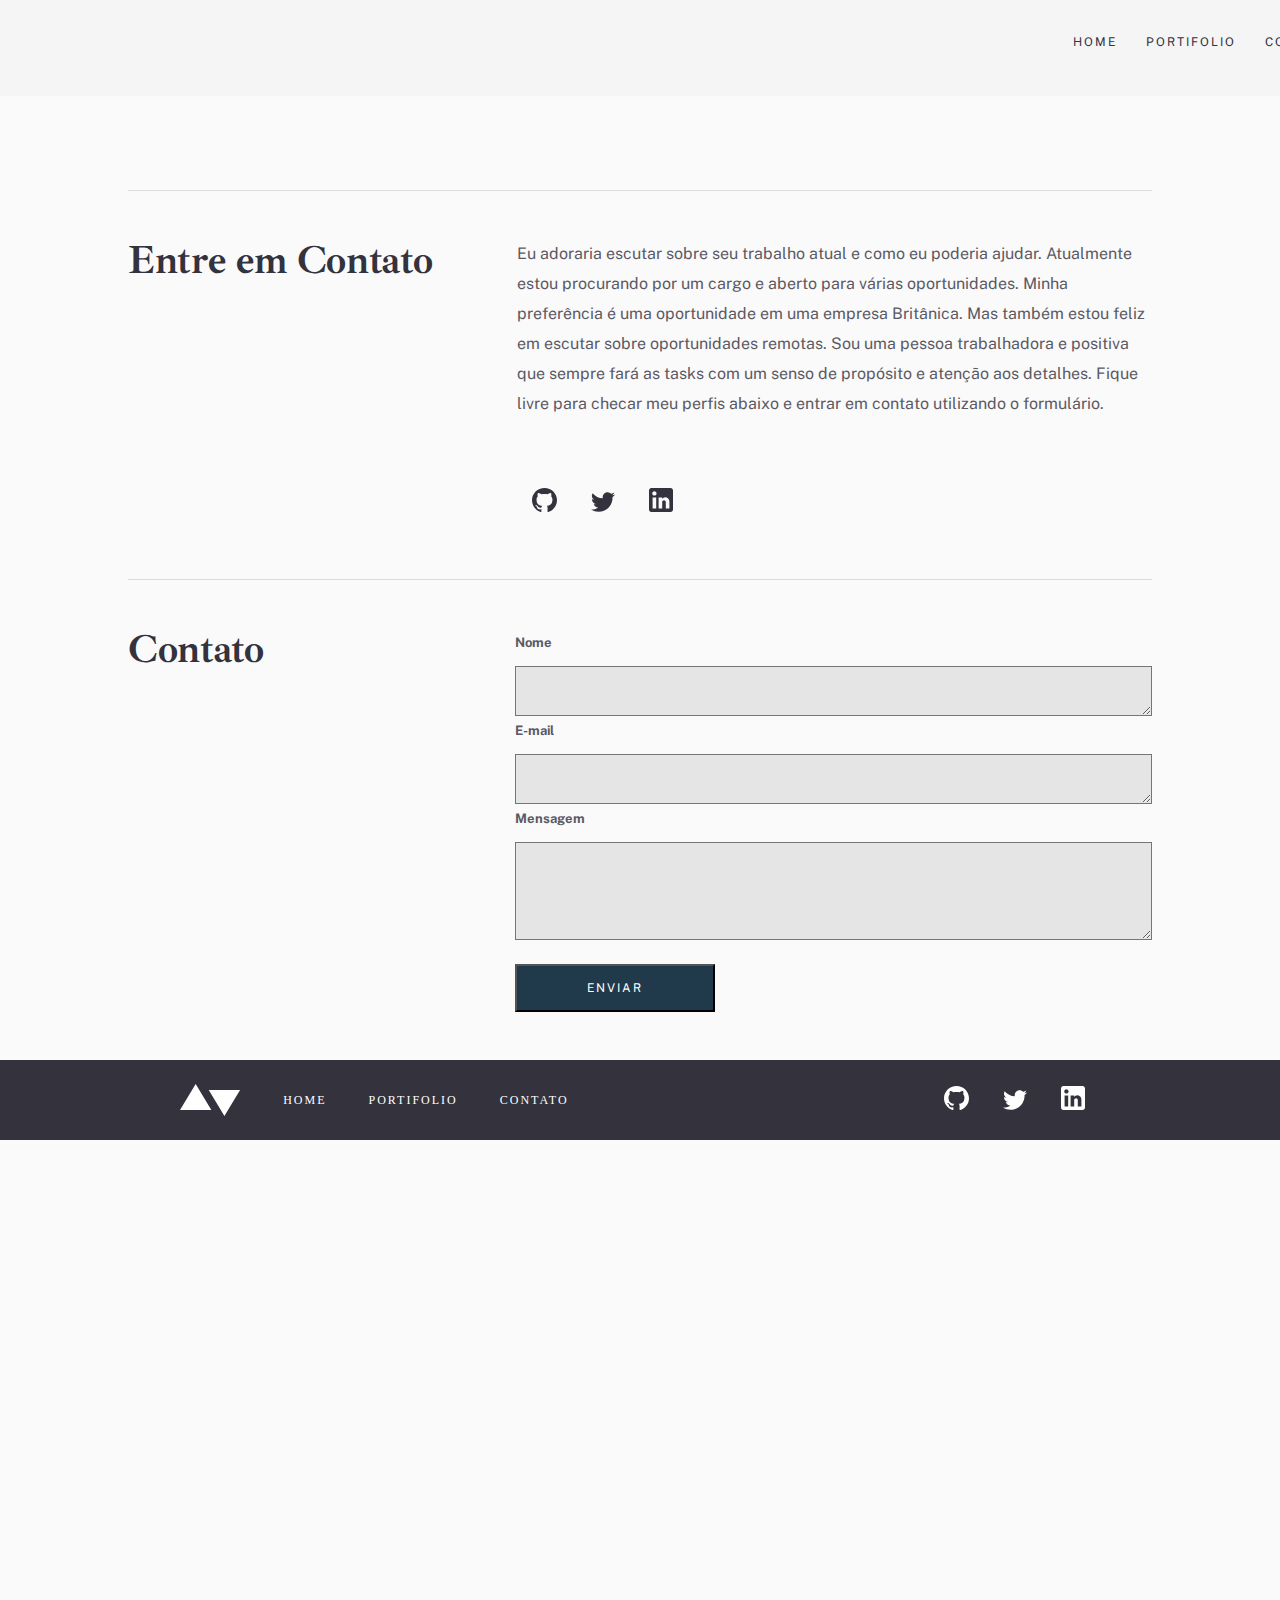
<file: pages/contato/index.html>
<!DOCTYPE html>
<html lang="br-pt">

<head>
    <meta charset="UTF-8">
    <meta http-equiv="X-UA-Compatible" content="IE=edge">
    <meta name="viewport" content="width=device-width, initial-scale=1.0">
    <title>Desafio | Front-end - Módulo 2 - Contato</title>

    <link rel="stylesheet" href="style.css">
    <link rel="stylesheet" href="../../css/global.css">

    <link rel="preconnect" href="https://fonts.googleapis.com">
    <link rel="preconnect" href="https://fonts.gstatic.com" crossorigin>
    <link href="https://fonts.googleapis.com/css2?family=Ibarra+Real+Nova:wght@700&family=Public+Sans&display=swap"
        rel="stylesheet">

</head>

<body>
    <header class="header">
        <img class="header-img" src="../../assets/logo-dark.svg" alt="header image">
        <nav class="header-all-texts">

            <a class="header-text" href="../../pages/home/index.html">HOME</a>
            <a class="header-text" href="../../pages/portfolio/index.html">PORTIFOLIO</a>
            <a class="header-text" href="../../pages/contato/index.html">CONTATO</a>
        </nav>
    </header>

    <div class="box-white-entre-em-contato">

        <h2 class="contato">Entre em Contato</h2>

        <nav class="social-links">
            <h6 class="text-entre-em-contato">Eu adoraria escutar sobre seu trabalho atual e como eu poderia ajudar.
                Atualmente estou procurando por um
                cargo e aberto para várias oportunidades. Minha preferência é uma oportunidade em uma empresa Britânica.
                Mas
                também estou feliz em escutar sobre oportunidades remotas. Sou uma pessoa trabalhadora e positiva que
                sempre
                fará as tasks com um senso de propósito e atenção aos detalhes. Fique livre para checar meu perfis
                abaixo e
                entrar em contato utilizando o formulário.</h6>
            <a href="http://github.com">
                <img src="../../assets/icons/github-dark.svg" alt="imagem GitHub">
            </a>
            <a href="http://twitter.com">
                <img src="../../assets/icons/twitter-dark.svg" alt="imagem Twitter">
            </a>
            <a href="http://linkedin.com">
                <img src="../../assets/icons/linkedin-dark.svg" alt="imagem LinkedIn">
            </a>
        </nav>
    </div>

    <div class="box-white-contato">
        <h2 class="contato">Contato</h2>

        <div class="user-text">
            <h5 class="info">Nome</h5>
            <textarea class="text-area-menor" cols="30" rows="10"></textarea>
            <h5 class="info">E-mail</h5>
            <textarea class="text-area-menor" cols="30" rows="10"></textarea>
            <h5 class="info">Mensagem</h5>
            <textarea class="text-area-maior" cols="30" rows="10"></textarea>

            <button class="button-enviar">ENVIAR</button>
        </div>
    </div>

    <footer class="footer-box">
        <div class="footer-black">
            <nav class="footer-links">
                <img src="../../assets/logo-light.svg" alt="logo light">
                <a href="#home">HOME</a>
                <a href="#portifolio">PORTIFOLIO</a>
                <a href="#contact">CONTATO</a>
            </nav>

            <nav class="social-links">
                <a href="http://github.com">
                    <img src="../../assets/icons/github-light.svg" alt="imagem GitHub">
                </a>
                <a href="http://twitter.com">
                    <img src="../../assets/icons/twitter-light.svg" alt="imagem Twitter">
                </a>
                <a href="http://linkedin.com">
                    <img src="../../assets/icons/linkedin-light.svg" alt="imagem LinkedIn">
                </a>
            </nav>
        </div>
    </footer>


</body>

</html>
</file>
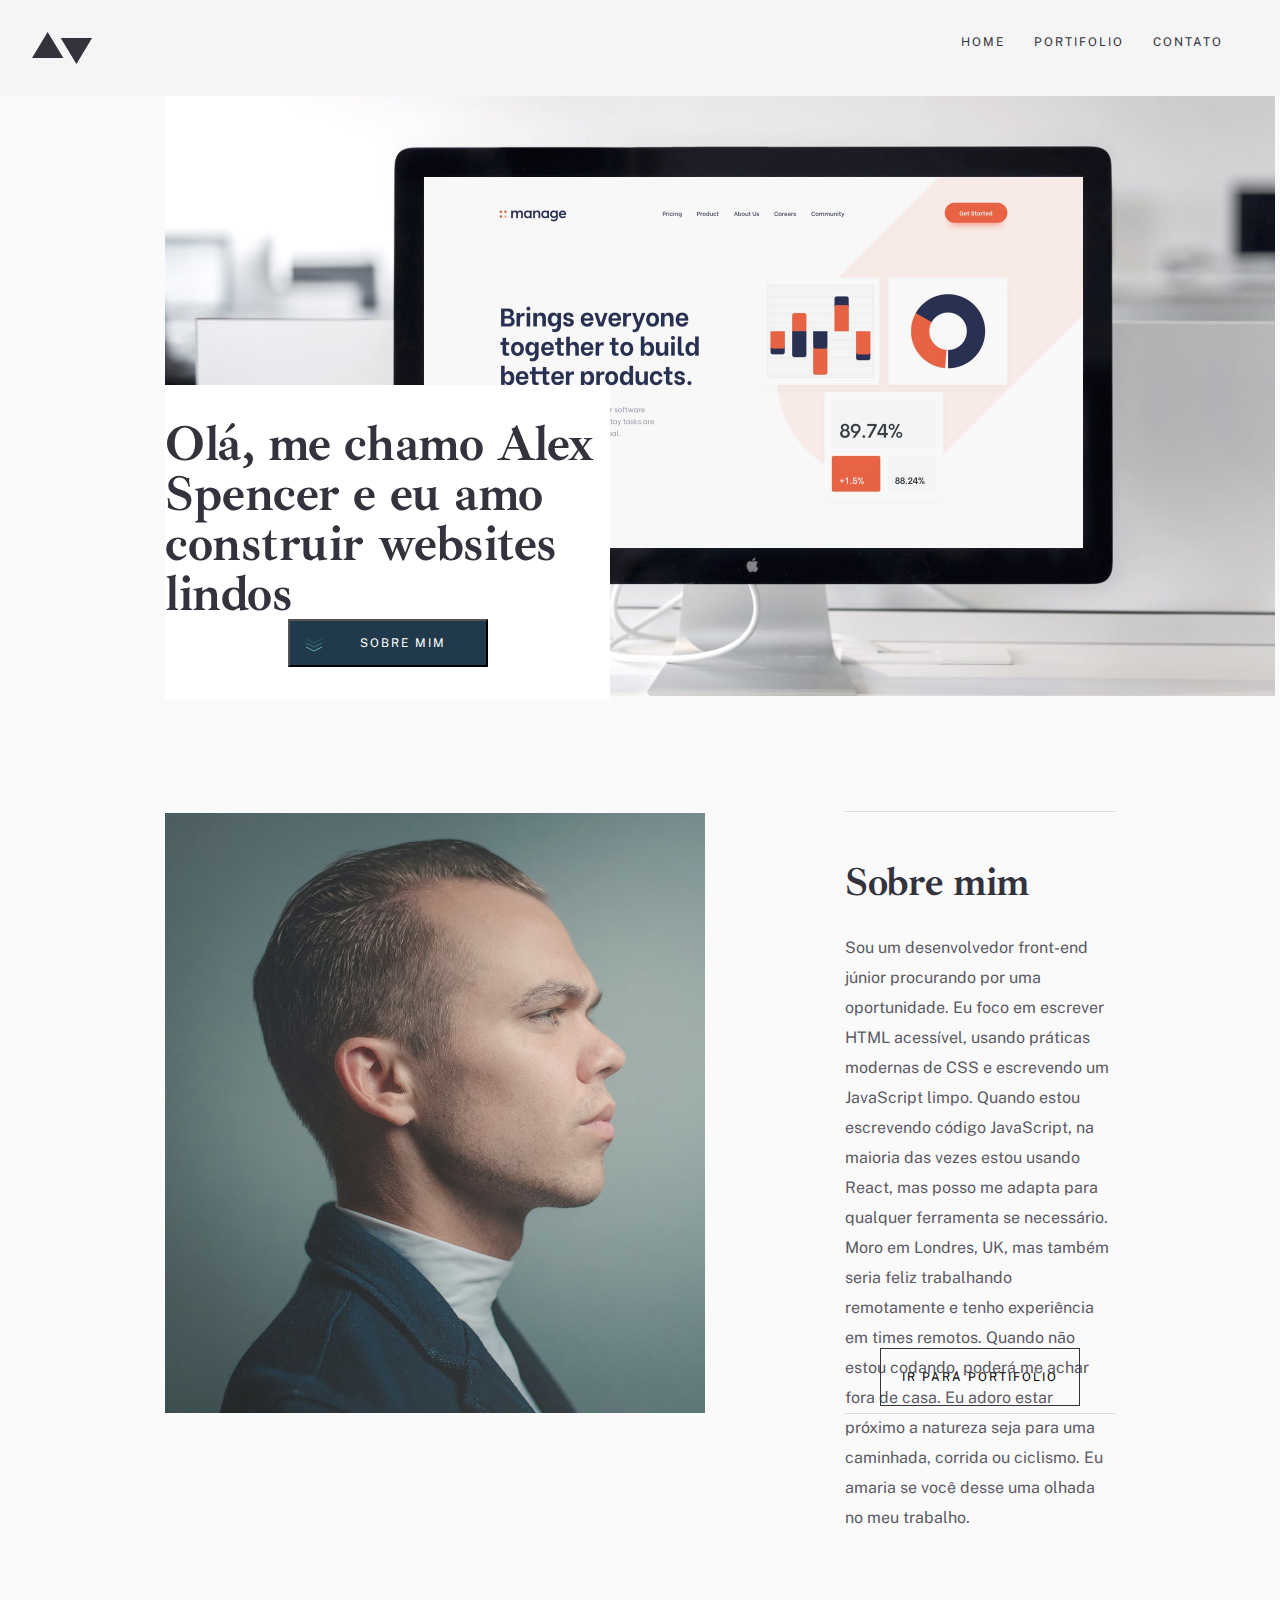
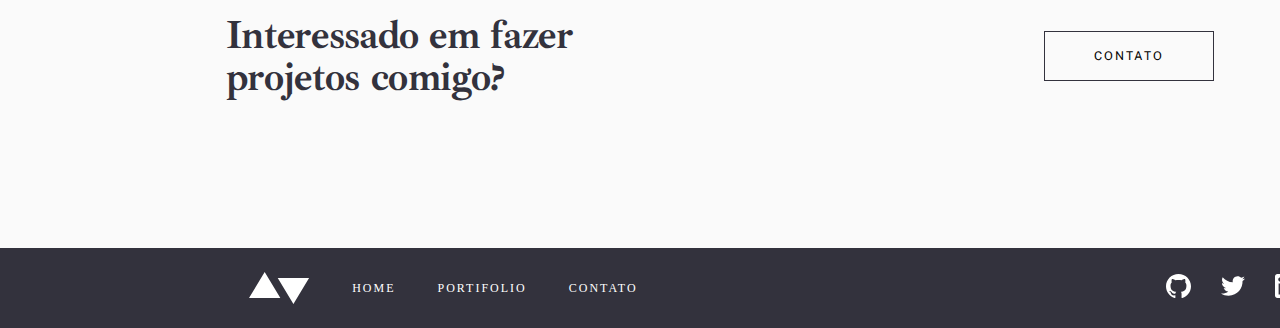
<file: pages/home/index.html>
<!DOCTYPE html>
<html lang="br-pt">

<head>
    <meta charset="UTF-8">
    <meta http-equiv="X-UA-Compatible" content="IE=edge">
    <meta name="viewport" content="width=device-width, initial-scale=1.0">
    <title>Desafio | Front-end - Módulo 2 - Home</title>

    <link rel="stylesheet" href="style.css">
    <link rel="stylesheet" href="../../css/global.css">

    <link rel="preconnect" href="https://fonts.googleapis.com">
    <link rel="preconnect" href="https://fonts.gstatic.com" crossorigin>
    <link href="https://fonts.googleapis.com/css2?family=Ibarra+Real+Nova:wght@700&family=Public+Sans&display=swap"
        rel="stylesheet">
</head>

<body>
    <header class="header">
        <img class="header-img" src="../../assets/logo-dark.svg" alt="header image">
        <nav class="header-all-texts">

            <a class="header-text" href="">HOME</a>
            <a class="header-text" href="../../pages/portfolio/index.html">PORTIFOLIO</a>
            <a class="header-text" href="../contato/index.html">CONTATO</a>

        </nav>
    </header>
    <section>
        <img class="hero-section" src="../../assets/home/image-homepage-hero.jpg" alt="hero section">
        <div class="box-text-hero-section">
            <h1 class="text-hero-section">Olá, me chamo Alex Spencer e eu amo construir websites lindos</h1>
            <a href="#sobre-mim">
                <button class="button-about-me">
                    <div class="button-about-me-img">
                        <svg xmlns="http://www.w3.org/2000/svg" width="16" height="14">
                            <g fill="none" fill-rule="evenodd" stroke="#5FB4A2">
                                <path d="M0 9l8 4 8-4" />
                                <path opacity=".5" d="M0 5l8 4 8-4" />
                                <path opacity=".25" d="M0 1l8 4 8-4" />
                            </g>
                        </svg>
                    </div>
                    <div class="button-about-me-text">
                        SOBRE MIM
                    </div>
                </button>
            </a>
        </div>
    </section>

    <section class="about-me">
        <img class="about-me-img" src="../../assets/home/image-homepage-profile.jpg" alt="Foto Homem">
        <div class="about-me-box">
            <h1 class="title-about-me">Sobre mim</h1>
            <h3 class="text-about-me">Sou um desenvolvedor front-end júnior procurando por uma oportunidade. Eu foco em
                escrever HTML
                acessível, usando práticas modernas de CSS e escrevendo um JavaScript limpo. Quando estou escrevendo
                código JavaScript, na maioria das vezes estou usando React, mas posso me adapta para qualquer ferramenta
                se necessário. Moro em Londres, UK, mas também seria feliz trabalhando remotamente e tenho experiência
                em times remotos. Quando não estou codando, poderá me achar fora de casa. Eu adoro estar próximo a
                natureza seja para uma caminhada, corrida ou ciclismo. Eu amaria se você desse uma olhada no meu
                trabalho.</h3>
            <a class="button-portifolio" href="#portifolio">IR PARA PORTIFOLIO</a>
        </div>
    </section>

    <footer class="footer-box">
        <div class="contact">
            <h1>Interessado em fazer projetos comigo?</h1>
            <a href="#contact">CONTATO</a>
        </div>
        <div class="footer-black">
            <nav class="footer-links">
                <img src="../../assets/logo-light.svg" alt="logo light">
                <a href="#home">HOME</a>
                <a href="#portifolio">PORTIFOLIO</a>
                <a href="#contact">CONTATO</a>
            </nav>

            <nav class="social-links">
                <a href="http://github.com">
                    <img src="../../assets/icons/github-light.svg" alt="imagem GitHub">
                </a>
                <a href="http://twitter.com">
                    <img src="../../assets/icons/twitter-light.svg" alt="imagem Twitter">
                </a>
                <a href="http://linkedin.com">
                    <img src="../../assets/icons/linkedin-light.svg" alt="imagem LinkedIn">
                </a>
            </nav>
        </div>
    </footer>
</body>

</html>
</file>
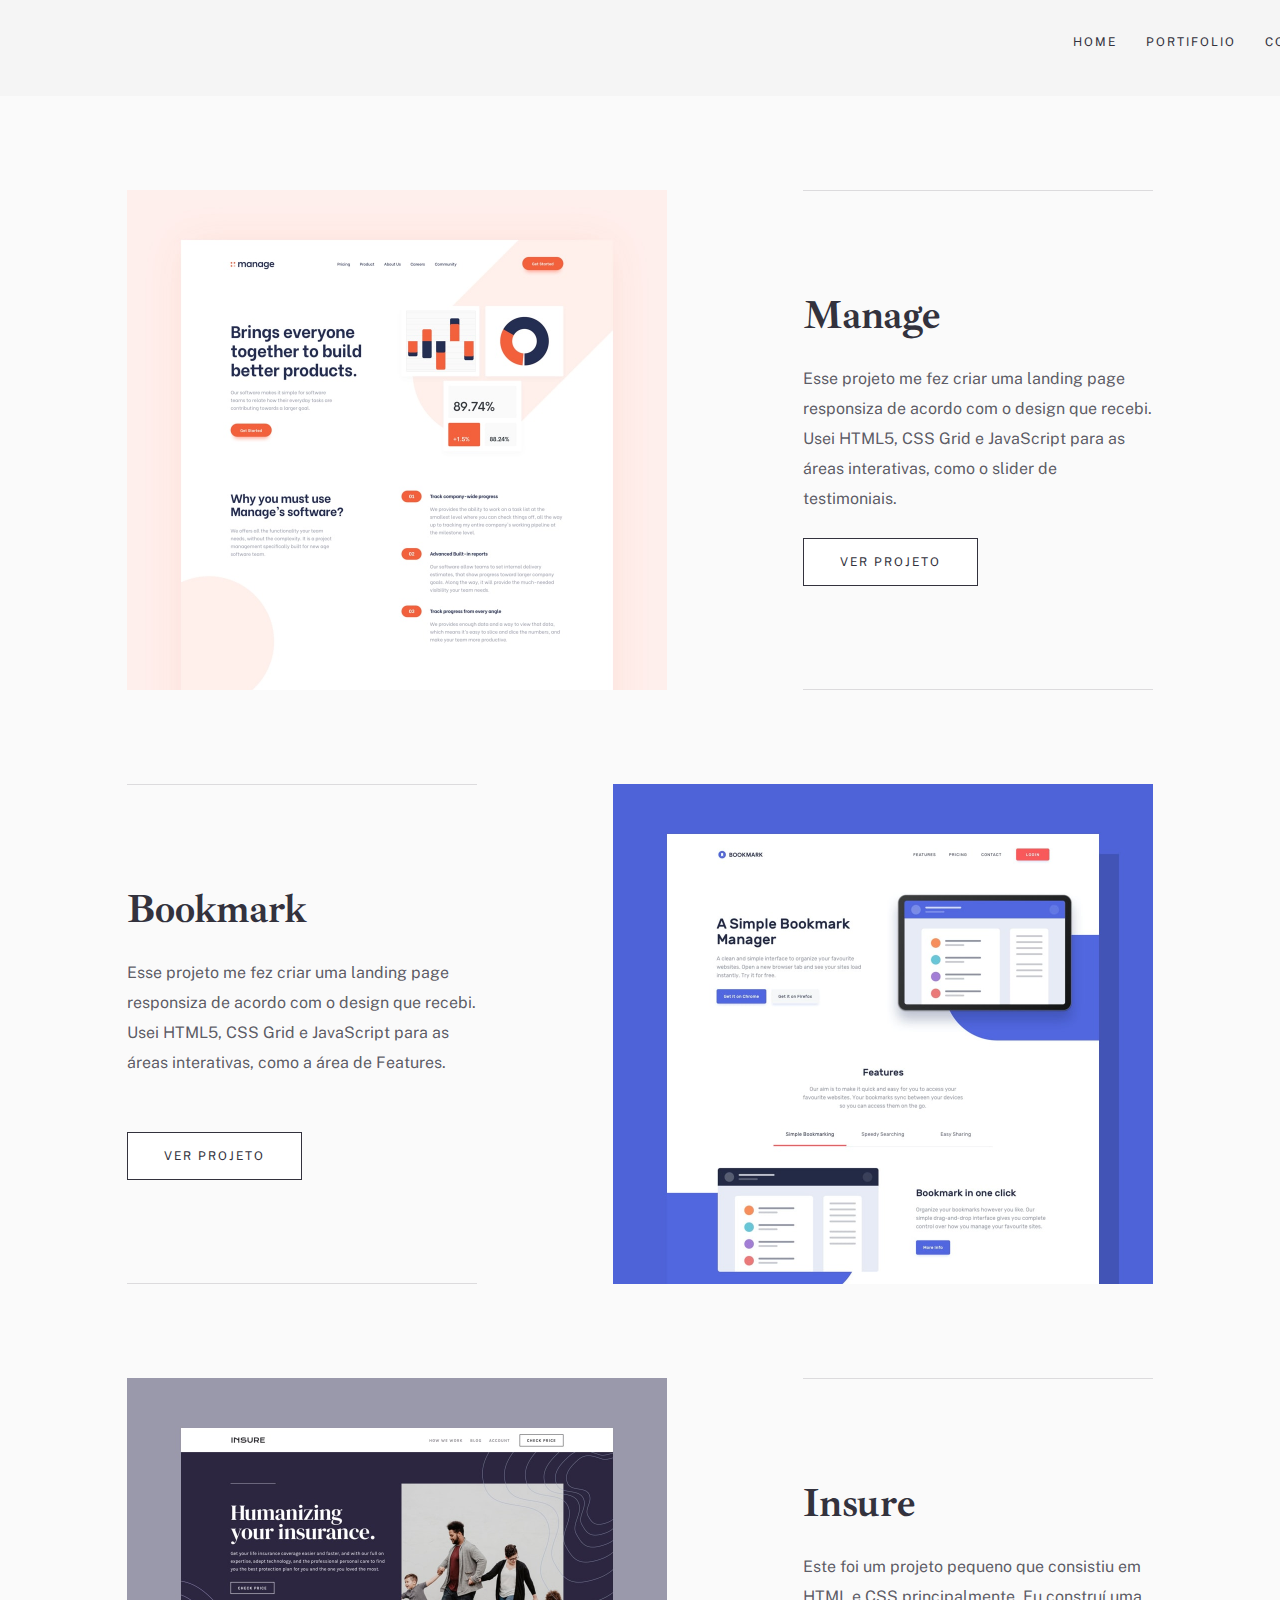
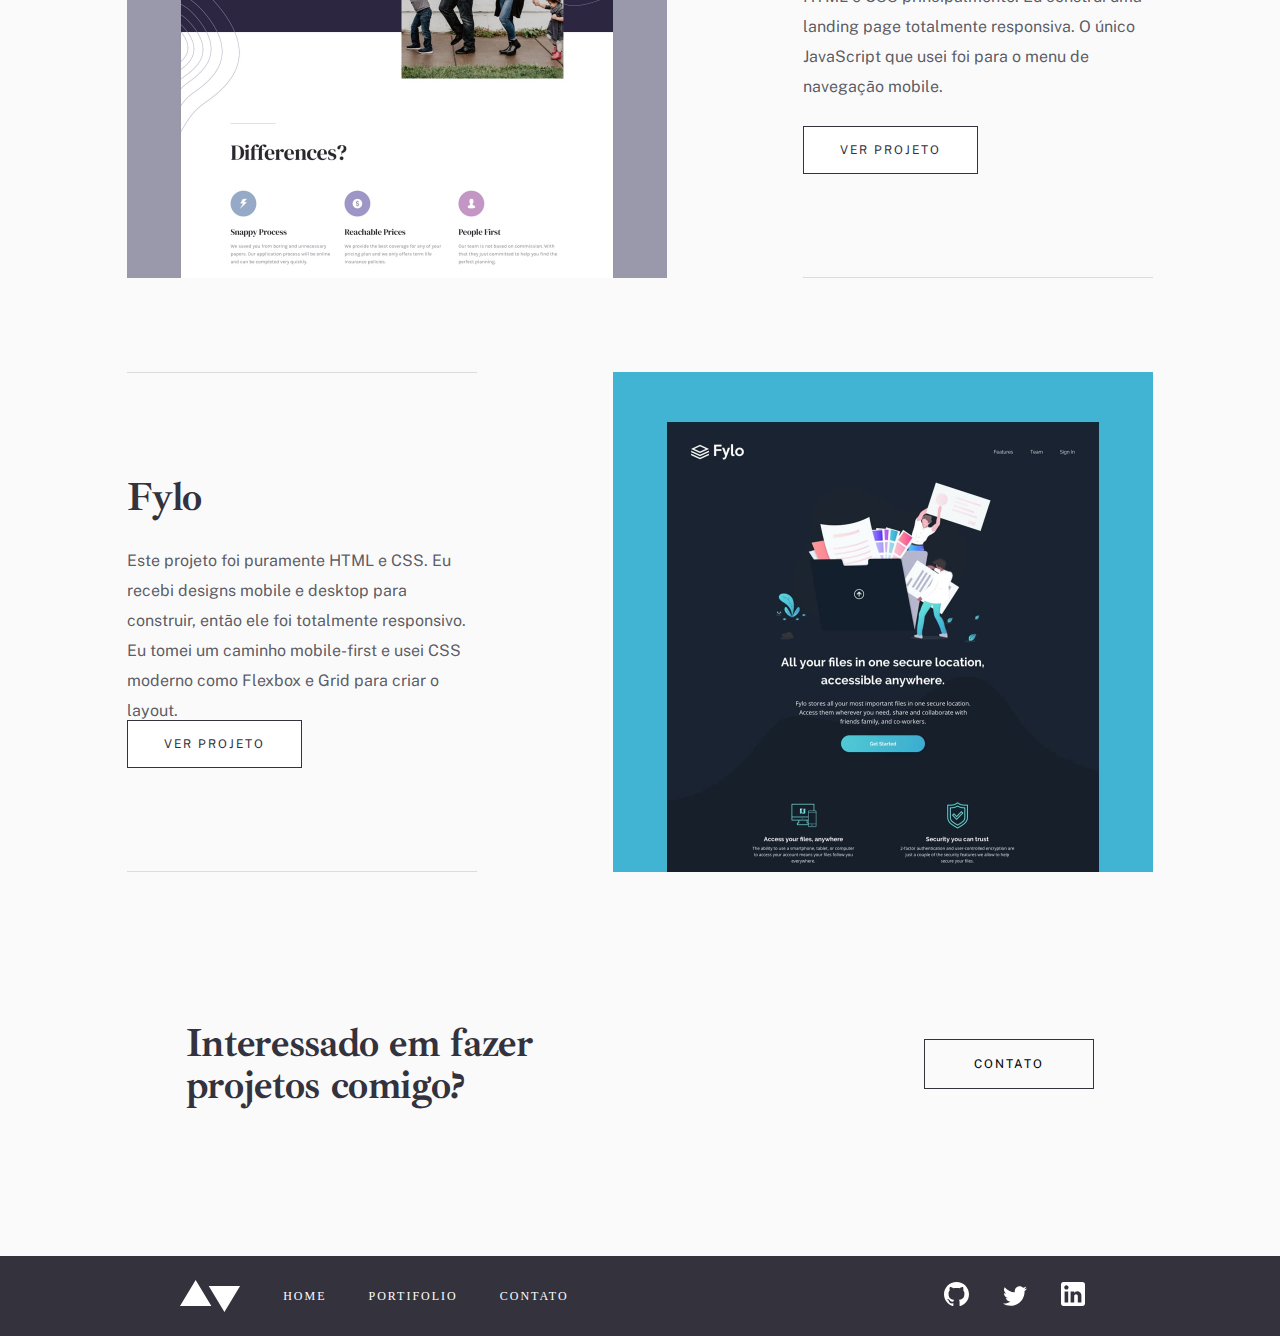
<file: pages/portfolio/index.html>
<!DOCTYPE html>
<html lang="en">

<head>
    <meta charset="UTF-8">
    <meta http-equiv="X-UA-Compatible" content="IE=edge">
    <meta name="viewport" content="width=device-width, initial-scale=1.0">
    <title>Desafio | Front-end - Módulo 2 - Portifólio</title>

    <link rel="stylesheet" href="style.css">
    <link rel="stylesheet" href="../../css/global.css">

    <link rel="preconnect" href="https://fonts.googleapis.com">
    <link rel="preconnect" href="https://fonts.gstatic.com" crossorigin>
    <link href="https://fonts.googleapis.com/css2?family=Ibarra+Real+Nova:wght@700&family=Public+Sans&display=swap"
        rel="stylesheet">
</head>

<body>
    <header class="header">
        <img class="header-img" src="../../assets/logo-dark.svg" alt="header image">
        <nav class="header-all-texts">

            <a class="header-text" href="../../pages/home/index.html">HOME</a>
            <a class="header-text" href="../../pages/portfolio/index.html">PORTIFOLIO</a>
            <a class="header-text" href="../../pages/contato/index.html">CONTATO</a>
        </nav>
    </header>

    <div class="box-manage">
        <img class="left-images" src="../../assets/portfolio/manage/image-portfolio-manage.jpg" alt="foto manage">

        <div class="all-texts">
            <h1>Manage</h1>

            <h4>Esse projeto me fez criar uma landing page responsiza de acordo com o design que recebi. Usei HTML5, CSS
                Grid e JavaScript para as áreas interativas, como o slider de testimoniais.</h4>

            <button>VER PROJETO</button>
        </div>
    </div>

    <div class="box-bookmark">
        <div class="all-texts">
            <h1>Bookmark</h1>

            <h4>Esse projeto me fez criar uma landing page responsiza de acordo com o design que recebi. Usei HTML5, CSS
                Grid e JavaScript para as áreas interativas, como a área de Features.</h4>

            <button>VER PROJETO</button>
        </div>

        <img class="right-images" src="../../assets/portfolio/bookmark/image-portfolio-bookmark.jpg" alt="foto manage">
    </div>

    <div class="box-insure">
        <img class="left-images" src="../../assets/portfolio/insure/image-portfolio-insure.jpg" alt="foto manage">

        <div class="all-texts">
            <h1>Insure</h1>

            <h4>Este foi um projeto pequeno que consistiu em HTML e CSS principalmente. Eu construí uma landing page
                totalmente responsiva. O único JavaScript que usei foi para o menu de navegação mobile.</h4>

            <button>VER PROJETO</button>
        </div>
    </div>

    <div class="box-fylo">
        <div class="all-texts">
            <h1>Fylo</h1>

            <h4>Este projeto foi puramente HTML e CSS. Eu recebi designs mobile e desktop para construir, então ele foi
                totalmente responsivo. Eu tomei um caminho mobile-first e usei CSS moderno como Flexbox e Grid para
                criar o layout.</h4>

            <button>VER PROJETO</button>
        </div>

        <img class="right-images" src="../../assets/portfolio/fylo/image-portfolio-fylo.jpg" alt="foto manage">
    </div>

    <footer class="footer-box">
        <div class="contact">
            <h1>Interessado em fazer projetos comigo?</h1>
            <a href="#contact">CONTATO</a>
        </div>
        <div class="footer-black">
            <nav class="footer-links">
                <img src="../../assets/logo-light.svg" alt="logo light">
                <a href="#home">HOME</a>
                <a href="#portifolio">PORTIFOLIO</a>
                <a href="#contact">CONTATO</a>
            </nav>

            <nav class="social-links">
                <a href="http://github.com">
                    <img src="../../assets/icons/github-light.svg" alt="imagem GitHub">
                </a>
                <a href="http://twitter.com">
                    <img src="../../assets/icons/twitter-light.svg" alt="imagem Twitter">
                </a>
                <a href="http://linkedin.com">
                    <img src="../../assets/icons/linkedin-light.svg" alt="imagem LinkedIn">
                </a>
            </nav>
        </div>
    </footer>


</body>

</html>
</file>
<file: pages/contato/style.css>
body {
    display: flex;
    flex-direction: column;
    align-items: center;
}

.header {
    display: flex;
    justify-content: space-between;

    background-color: rgba(230, 230, 230, 0.25);

    width: 1440px;
    padding: 32px;
}

.header-img {
    display: flex;
    justify-content: left;
    align-self: flex-start;
}

a {
    all: unset;
}

.header-all-texts a {
    font-family: 'Public Sans', sans-serif;
    font-style: normal;
    font-weight: 400;
    font-size: 12px;
    line-height: 14px;
    letter-spacing: 2px;
    text-transform: uppercase;

    color: #33323D;

    margin-right: 25px;
}

.header-all-texts a:hover {
    color: #5FB4A2;
    cursor: pointer;

}

.box-white-entre-em-contato {
    display: flex;
    align-items: center;
    justify-content: space-between;

    width: 80vw;

    margin-top: 94px;
    border-top: 1px solid rgba(51, 50, 61, 0.15);
    border-bottom: 1px solid rgba(51, 50, 61, 0.15);

    padding: 48px 0;
}

.contato {
    display: flex;
    align-self: flex-start;


    font-family: 'Ibarra Real Nova';
    font-style: normal;
    font-weight: 700;
    font-size: 40px;
    line-height: 42px;

    letter-spacing: -0.357143px;

    color: #33323D;
}

.text-entre-em-contato {
    width: 635px;
    margin-bottom: 54px;

    font-family: 'Public Sans';
    font-style: normal;
    font-weight: 400;
    font-size: 16px;
    line-height: 30px;

    color: #33323D;

    mix-blend-mode: normal;
    opacity: 0.8;

}

.box-white-contato {
    display: flex;
    justify-content: space-between;
    align-items: flex-start;

    display: flex;
    align-items: center;
    justify-content: space-between;

    width: 80vw;
    padding: 48px 0;
}

.text-area-menor {
    width: 635px;
    height: 48px;

    background: rgba(51, 50, 61, 0.1);
}

.text-area-maior {
    width: 635px;
    height: 96px;
    margin-bottom: 24px;

    background: rgba(51, 50, 61, 0.1);
}

.info {
    font-family: 'Public Sans';
    font-style: normal;
    font-weight: 700;
    font-size: 13px;
    line-height: 30px;

    color: #33323D;

    mix-blend-mode: normal;
    opacity: 0.8;

    padding-bottom: 8px;
}

.user-text {
    display: flex;
    flex-direction: column;
}

.button-enviar {
    font-family: 'Public Sans';
    font-style: normal;
    font-weight: 400;
    font-size: 12px;
    line-height: 14px;
    text-align: center;
    letter-spacing: 2px;
    text-transform: uppercase;

    width: 200px;
    height: 48px;

    color: #FFFFFF;
    background: #203A4C;

    cursor: pointer;
}

.footer-black {
    display: flex;
    align-items: center;
    justify-content: space-around;

    width: 100vw;
    height: 80px;

    background: #33323D;
}

.footer-links {
    display: flex;
    align-items: center;
    justify-content: center;

    font-family: 'Public Sans' sans-serif;
    font-style: normal;
    font-weight: 400;
    font-size: 12px;
    line-height: 14px;
    letter-spacing: 2px;
    text-transform: uppercase;

    min-width: 388px;
    color: #FFFFFF;
}

.footer-links a {
    margin-left: 42px;
    cursor: pointer;
}

.social-links img {
    padding: 15px;
    cursor: pointer;
}
</file>
<file: css/global.css>
* {
    border-style: border-box;

    margin: 0;
    padding: 0;
}

body {
    height: 1900px;
    width: 100vw;

    background-color: #fafafa;
}
</file>
<file: pages/home/style.css>
.header {
    display: flex;
    justify-content: space-between;

    background-color: rgba(230, 230, 230, 0.25);

    padding: 32px;
}

.header-img {
    display: flex;
    justify-content: left;
    align-self: flex-start;
}

a {
    all: unset;
}

.header-all-texts a {
    font-family: 'Public Sans', sans-serif;
    font-style: normal;
    font-weight: 400;
    font-size: 12px;
    line-height: 14px;
    letter-spacing: 2px;
    text-transform: uppercase;

    color: #33323D;

    margin-right: 25px;
}

.header-all-texts a:hover {
    color: #5FB4A2;
    cursor: pointer;

}

.hero-section {
    display: flex;
    justify-content: center;
    align-items: center;

    width: 1110px;
    height: 600px;
    padding-left: 165px;
    top: 150px;
}

.box-text-hero-section {
    display: flex;
    justify-content: center;
    align-items: center;
    flex-direction: column;

    position: absolute;
    width: 445px;
    height: 315px;
    left: 165px;
    top: 385px;

    background-color: white;
}

.text-hero-section {
    font-family: 'Ibarra Real Nova';
    font-style: normal;
    font-weight: 700;
    font-size: 50px;
    line-height: 50px;

    letter-spacing: -0.446429px;

    color: #33323D;
}

.button-about-me {
    display: flex;
    justify-content: space-between;

    height: 48px;
    width: 200px;

    color: #FFFFFF;
    background: #203A4C;
}

.button-about-me-img {
    display: flex;
    align-items: center;
    justify-content: center;


    width: 48px;
    height: 48px;
}

div.button-about-me-text {
    display: flex;
    align-self: center;
    justify-content: center;

    font-family: 'Public Sans';
    font-style: normal;
    font-weight: 400;
    font-size: 12px;
    line-height: 14px;
    text-align: center;
    letter-spacing: 2px;
    text-transform: uppercase;

    padding-right: 40px;

    cursor: pointer;
}

.about-me {
    display: flex;
    align-items: center;
    flex-direction: row;

    margin: 115px 165px 109px 165px;
}

.about-me-box {
    display: flex;
    justify-content: space-around;
    align-items: center;
    flex-direction: column;

    width: 430px;
    height: 502px;

    margin-left: 140px;
    padding: 49px 0 50px 0;

    border-bottom: 1px solid rgba(51, 50, 61, 0.15);
    border-top: 1px solid rgba(51, 50, 61, 0.15);

}

.about-me-img {
    display: flex;
    align-items: center;

    width: 540px;
    height: 600px;
    left: 165px;
    top: 899px;
}

.title-about-me {
    display: flex;
    align-self: flex-start;

    height: 42px;
    left: 100px;
    margin-bottom: 30px;

    font-family: 'Ibarra Real Nova', sans-serif;
    font-style: normal;
    font-weight: 700;
    font-size: 40px;
    line-height: 42px;

    letter-spacing: -0.357143px;

    color: #33323D;

}

.text-about-me {
    display: flex;
    flex-direction: column;

    font-family: 'Public Sans', sans-serif;
    font-style: normal;
    font-weight: 400;
    font-size: 16px;
    line-height: 30px;

    color: #33323D;
    height: 360px;

    mix-blend-mode: normal;
    opacity: 0.8;
}

.button-portifolio {
    box-sizing: border-box;
    display: flex;
    flex-direction: column;
    align-items: center;
    justify-content: center;

    font-family: 'Public Sans', sans-serif;
    font-style: normal;
    font-weight: 400;
    font-size: 12px;
    line-height: 14px;
    letter-spacing: 2px;
    text-transform: uppercase;

    margin-top: 55px;
    height: 48px;
    width: 200px;
    padding: 28px 17px;
    border: 1px solid #33323D;

    cursor: pointer;
}

.footer-box {
    display: flex;
    align-items: center;
    justify-content: center;
    flex-direction: column;

    margin-top: 200px;
    margin-bottom: 200px;
    width: 1440px;
    height: 314px;
    left: 0px;
    top: 1884px;
}

.contact {
    display: flex;
    align-items: center;
    justify-content: space-around;

    margin-bottom: 150px;
    width: 100%;
}

.contact h1 {
    height: 84px;
    width: 367px;

    font-family: 'Ibarra Real Nova';
    font-style: normal;
    font-weight: 700;
    font-size: 40px;
    line-height: 42px;

    letter-spacing: -0.357143px;

    color: #33323D;
}

.contact a {
    display: flex;
    align-items: center;
    justify-content: center;

    font-family: 'Public Sans';
    font-style: normal;
    font-weight: 400;
    font-size: 12px;
    line-height: 14px;
    letter-spacing: 2px;
    text-transform: uppercase;

    height: 48px;
    width: 168px;

    border: 1px solid #33323D;

    cursor: pointer;
}

.footer-black {
    display: flex;
    align-items: center;
    justify-content: space-around;

    width: 1440px;
    height: 80px;

    background: #33323D;
}

.footer-links {
    display: flex;
    align-items: center;
    justify-content: center;

    font-family: 'Public Sans' sans-serif;
    font-style: normal;
    font-weight: 400;
    font-size: 12px;
    line-height: 14px;
    letter-spacing: 2px;
    text-transform: uppercase;

    min-width: 388px;
    color: #FFFFFF;
}

.footer-links a {
    margin-left: 42px;
    cursor: pointer;
}


.social-links {
    display: flex;
    align-items: center;

    width: 25px;
    height: 24px;
    left: 1171px;
    top: 1912px;

    padding: 15px;
}

.social-links img {
    padding: 15px;
    cursor: pointer;
}
</file>
<file: pages/portfolio/style.css>
body {
    display: flex;
    flex-direction: column;
    align-items: center;
}

.header {
    display: flex;
    justify-content: space-between;

    background-color: rgba(230, 230, 230, 0.25);

    width: 1440px;
    padding: 32px;
}

.header-img {
    display: flex;
    justify-content: left;
    align-self: flex-start;
}

a {
    all: unset;
}

.header-all-texts a {
    font-family: 'Public Sans', sans-serif;
    font-style: normal;
    font-weight: 400;
    font-size: 12px;
    line-height: 14px;
    letter-spacing: 2px;
    text-transform: uppercase;

    color: #33323D;

    margin-right: 25px;
}

.header-all-texts a:hover {
    color: #5FB4A2;
    cursor: pointer;

}

.box-manage {
    display: flex;
    align-items: center;
    justify-content: space-evenly;

    width: 1050px;
    height: 500px;

    margin-top: 94px;
}

.left-images {
    width: 540px;
    height: 500px;

    padding-right: 125px;
}

.right-images {
    width: 540px;
    height: 500px;

    padding-left: 125px;
}

.all-texts {
    display: flex;
    flex-direction: column;

    padding: 103px 0;

    border-top: 1px solid rgba(51, 50, 61, 0.15);
    border-bottom: 1px solid rgba(51, 50, 61, 0.15);
}

.all-texts h1 {
    font-family: 'Ibarra Real Nova';
    font-style: normal;
    font-weight: 700;
    font-size: 40px;
    line-height: 42px;

    letter-spacing: -0.357143px;

    color: #33323D;
}

.all-texts h4 {
    font-family: 'Public Sans';
    font-style: normal;
    font-weight: 400;
    font-size: 16px;
    line-height: 30px;

    width: 350px;
    height: 120px;
    padding: 28px 0 54px 0;

    color: rgba(51, 50, 61, 0.8);
}

.all-texts button {
    font-family: 'Public Sans';
    font-style: normal;
    font-weight: 400;
    font-size: 12px;
    line-height: 14px;
    letter-spacing: 2px;
    text-transform: uppercase;

    width: 175px;
    height: 48px;
    border: 1px solid #33323D;

    color: #33323D;
    background-color: white;

    cursor: pointer;
}

.box-bookmark {
    display: flex;
    align-items: center;
    justify-content: space-evenly;

    width: 1050px;
    height: 500px;

    margin-top: 94px;
}

.box-insure {
    display: flex;
    align-items: center;
    justify-content: space-evenly;

    width: 1050px;
    height: 500px;

    margin-top: 94px;
}

.box-fylo {
    display: flex;
    align-items: center;
    justify-content: space-evenly;

    width: 1050px;
    height: 500px;

    margin-top: 94px;
    margin-bottom: 150px;
}

.contact {
    display: flex;
    align-items: center;
    justify-content: space-around;

    margin-bottom: 150px;
    width: 100%;
}

.contact h1 {
    height: 84px;
    width: 367px;

    font-family: 'Ibarra Real Nova';
    font-style: normal;
    font-weight: 700;
    font-size: 40px;
    line-height: 42px;

    letter-spacing: -0.357143px;

    color: #33323D;
}

.contact a {
    display: flex;
    align-items: center;
    justify-content: center;

    font-family: 'Public Sans';
    font-style: normal;
    font-weight: 400;
    font-size: 12px;
    line-height: 14px;
    letter-spacing: 2px;
    text-transform: uppercase;

    height: 48px;
    width: 168px;

    border: 1px solid #33323D;

    cursor: pointer;
}

.footer-black {
    display: flex;
    align-items: center;
    justify-content: space-around;

    width: 100vw;
    height: 80px;

    background: #33323D;
}

.footer-links {
    display: flex;
    align-items: center;
    justify-content: center;

    font-family: 'Public Sans' sans-serif;
    font-style: normal;
    font-weight: 400;
    font-size: 12px;
    line-height: 14px;
    letter-spacing: 2px;
    text-transform: uppercase;

    min-width: 388px;
    color: #FFFFFF;
}

.footer-links a {
    margin-left: 42px;
    cursor: pointer;
}

.social-links img {
    padding: 15px;
    cursor: pointer;
}
</file>
